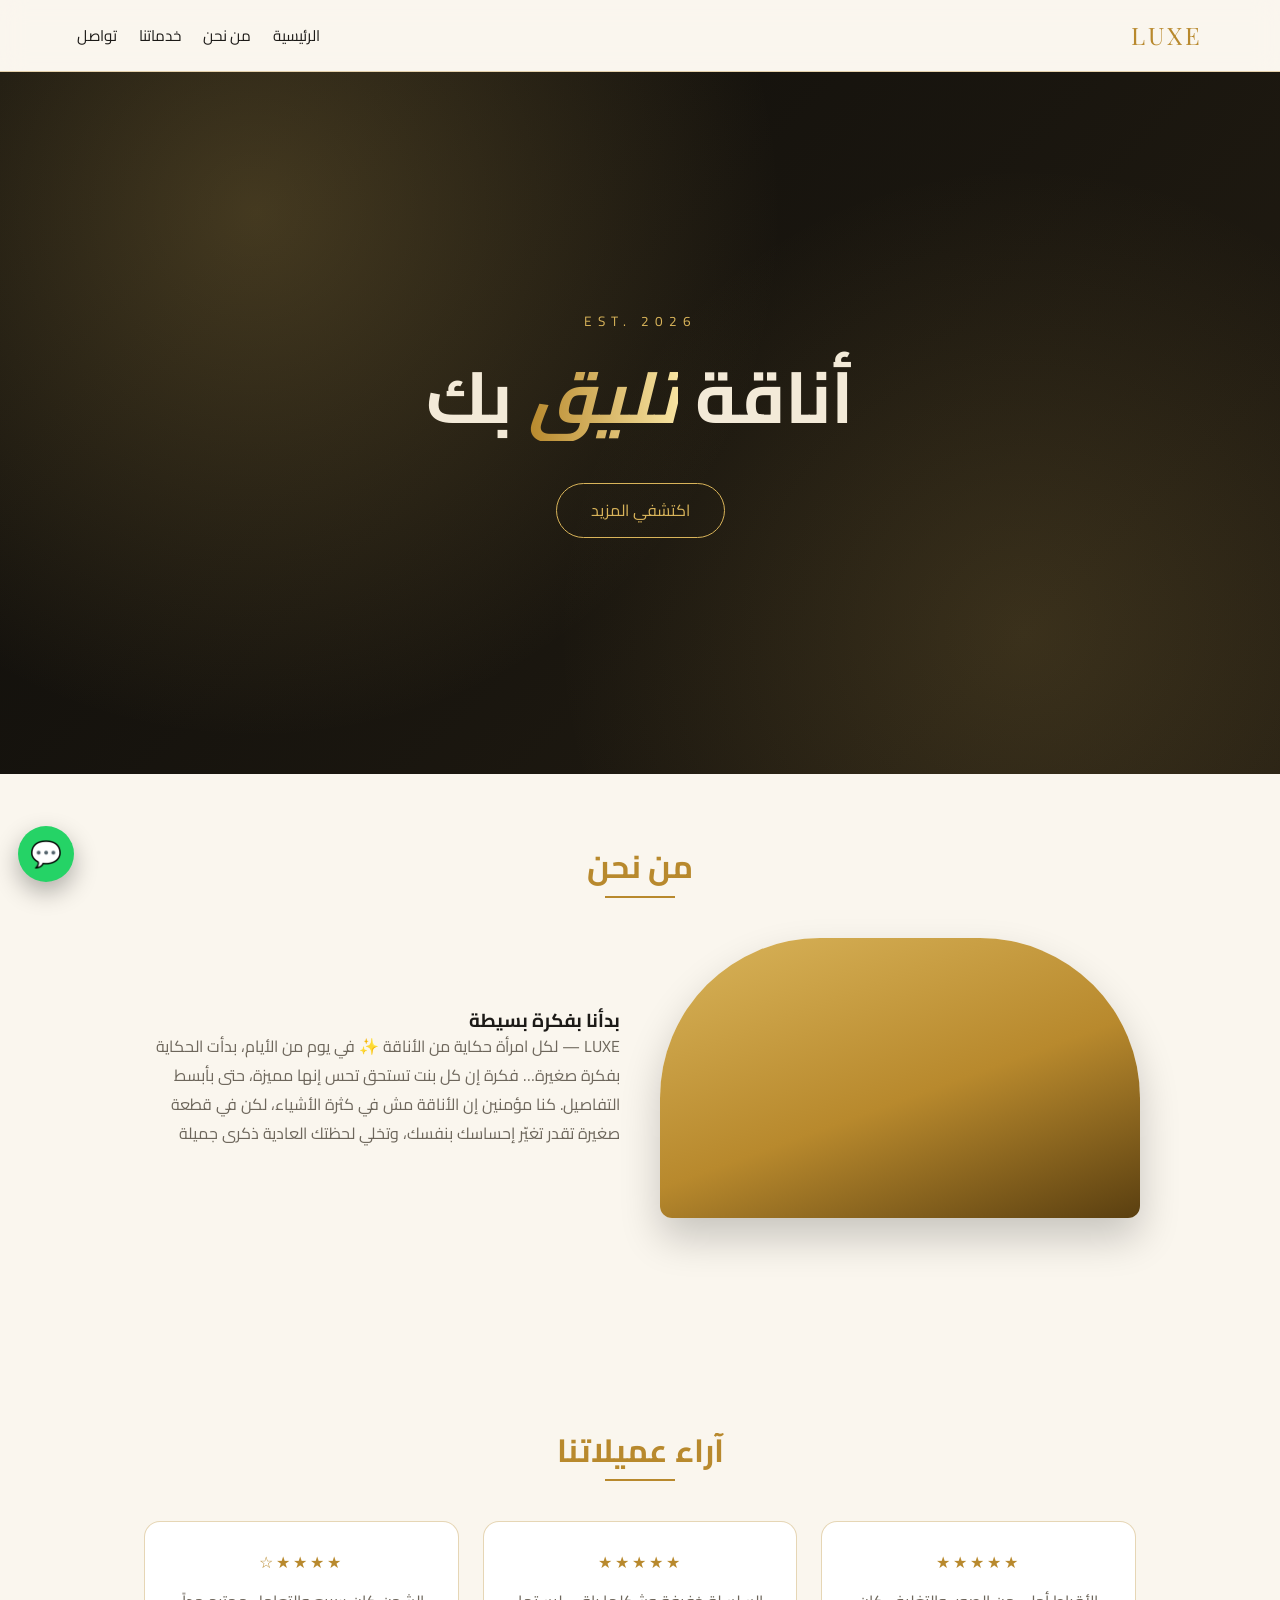
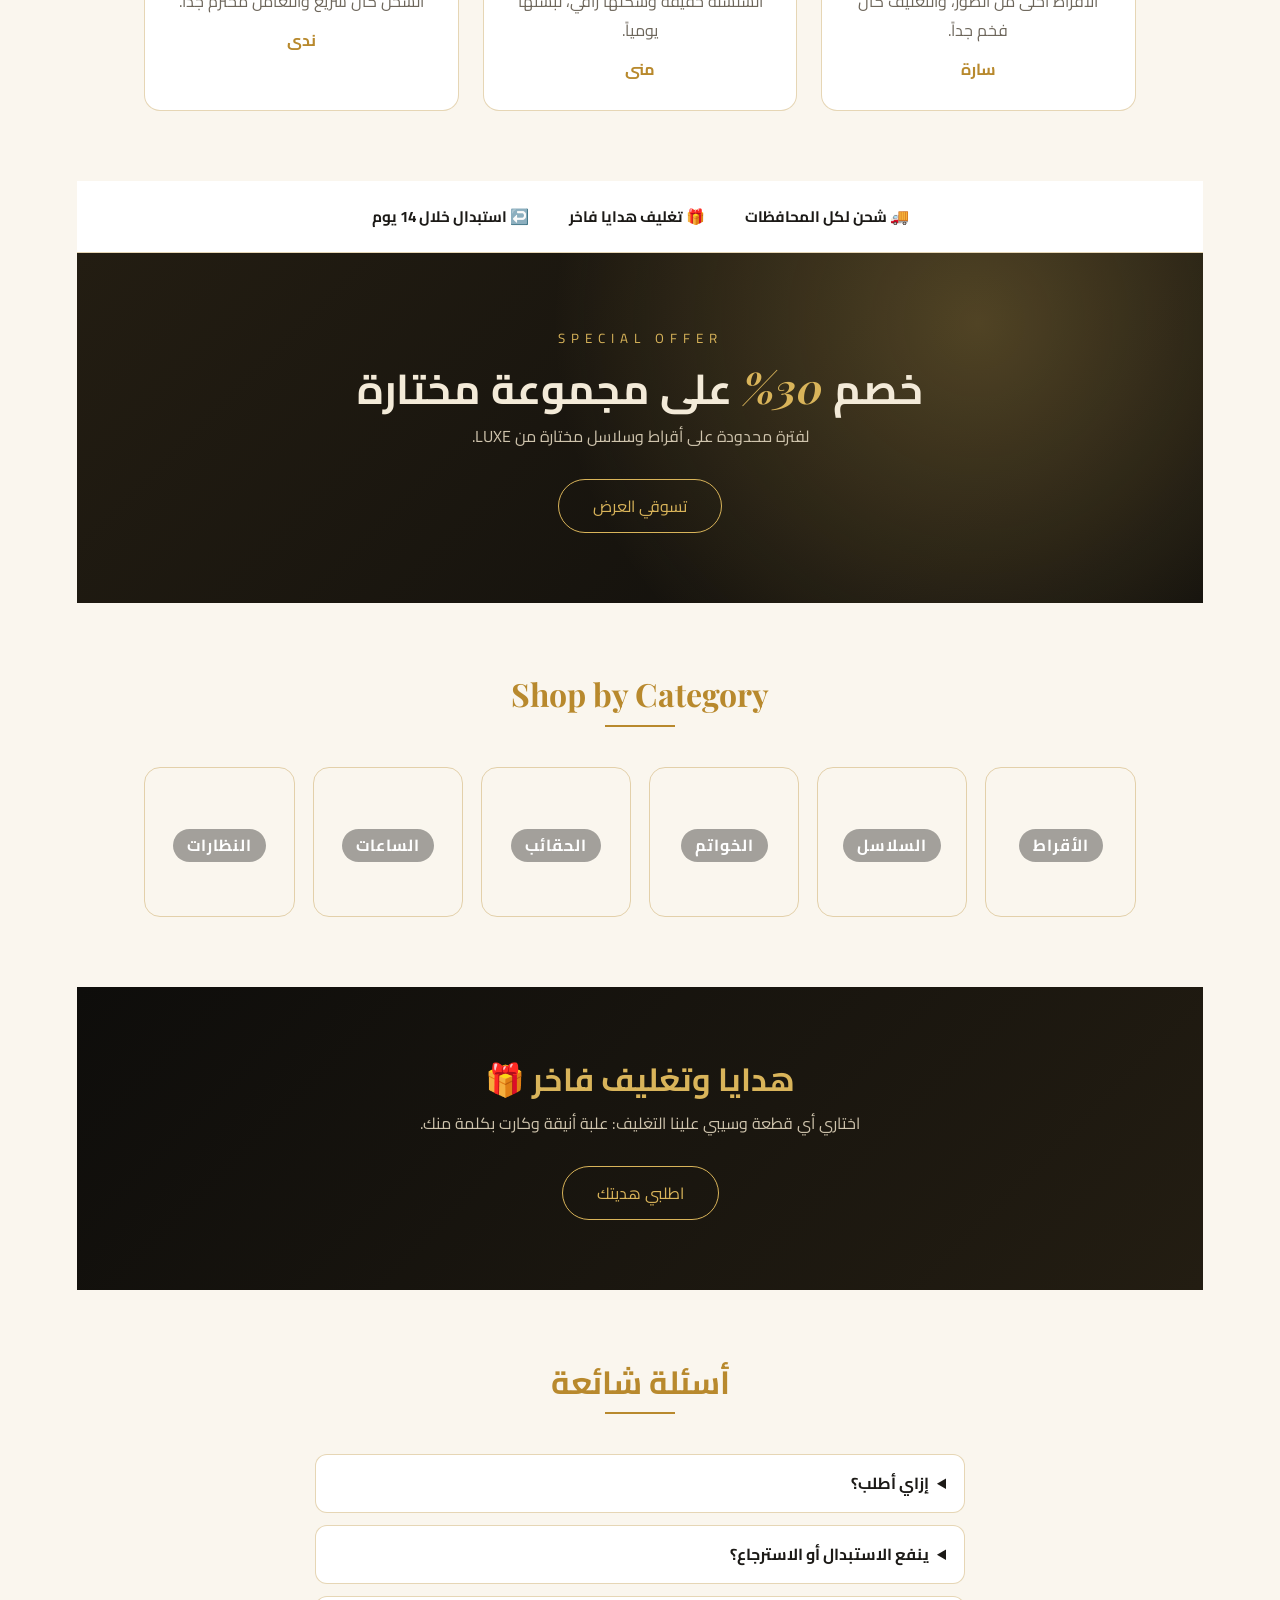
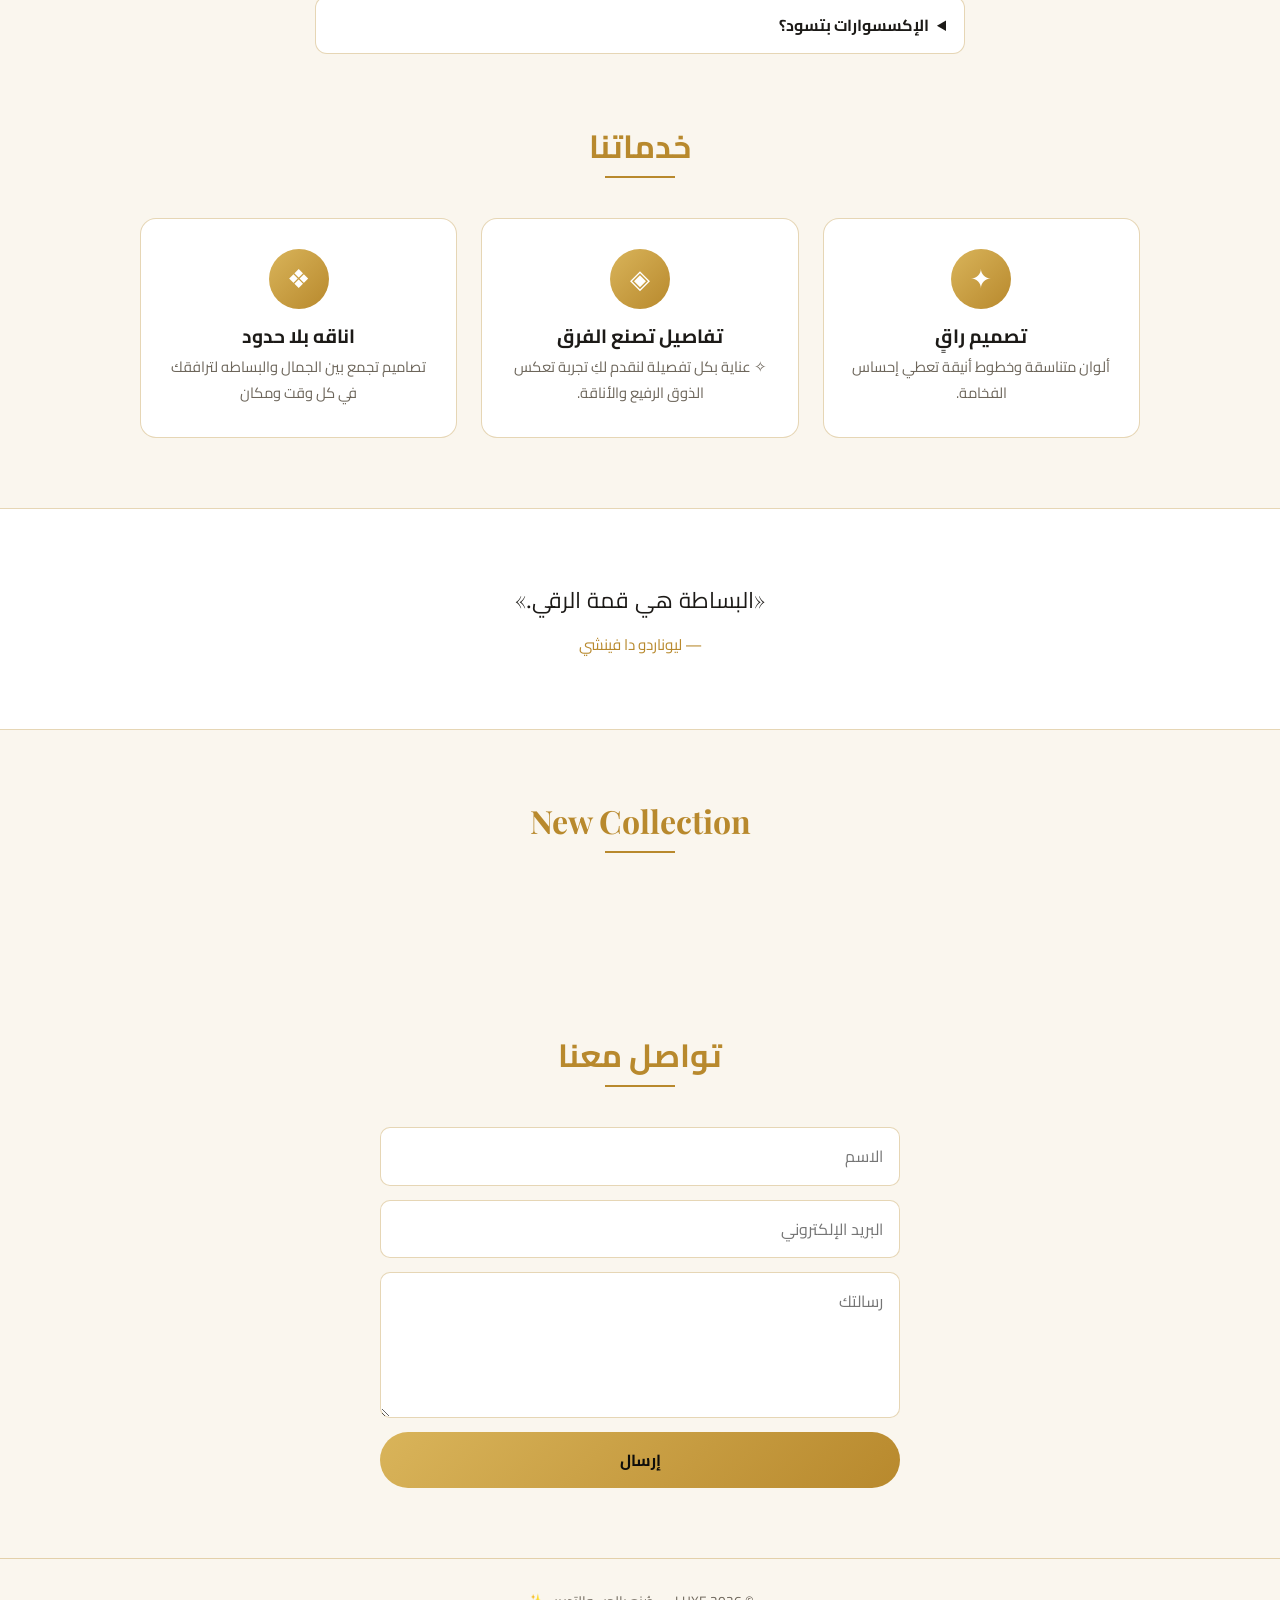
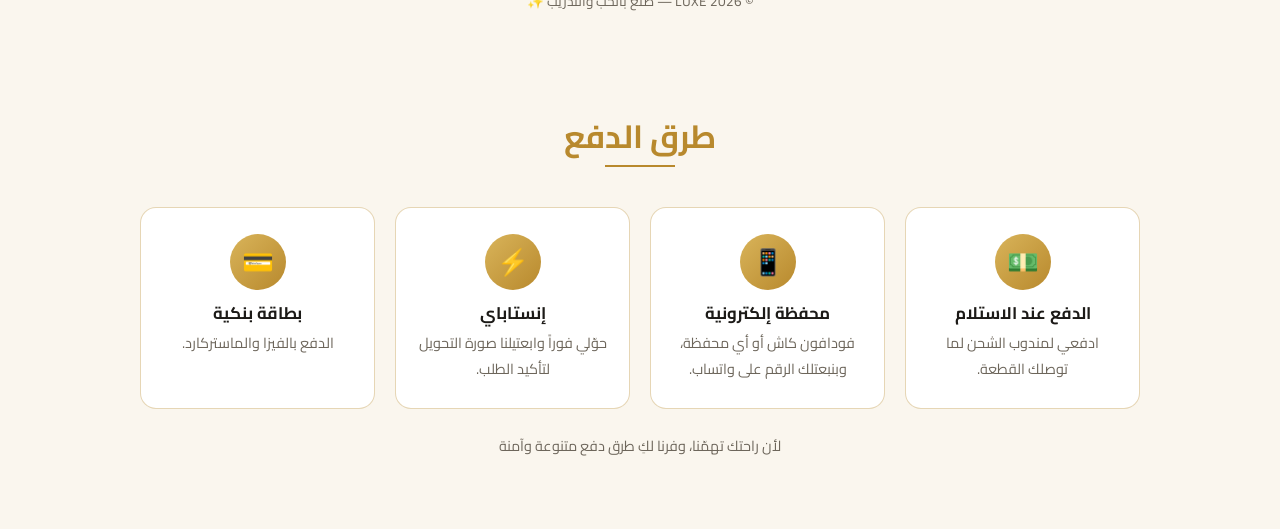
<file: index.html>
<!DOCTYPE html>
<html lang="ar" dir="rtl">
<head>
<meta charset="UTF-8">
<meta name="viewport" content="width=device-width, initial-scale=1, viewport-fit=cover">
<title>Remasf Store</title>

<link rel="preconnect" href="https://fonts.googleapis.com">
<link href="https://fonts.googleapis.com/css2?family=Cairo:wght@300;400;700&family=Playfair+Display:wght@500;700&display=swap" rel="stylesheet">
    <link rel="stylesheet" href="style.css">
    <link rel="stylesheet" href="test.js">
</head>

<body>

<header>
  <div class="logo">LUXE</div>
  <nav>
    <a href="#home">الرئيسية</a>
    <a href="#about">من نحن</a>
    <a href="#services">خدماتنا</a>
    <a href="#contact">تواصل</a>
  </nav>
</header>

<main>
  <section class="hero" id="home">
    <small>EST. 2026</small>
    <h1>أناقة <span>تليق</span> بك</h1>
    <a class="btn" href="#services">اكتشفي المزيد</a>
  </section>

  <section id="about">
    <div class="title"><h2>من نحن</h2>
        <div class="line"></div></div>
    <div class="about">
      <div class="art"></div>
      <div>
        <h3>بدأنا بفكرة بسيطة</h3>
        <p>LUXE — لكل امرأة حكاية من الأناقة ✨

في يوم من الأيام، بدأت الحكاية بفكرة صغيرة…
فكرة إن كل بنت تستحق تحس إنها مميزة، حتى بأبسط التفاصيل.

كنا مؤمنين إن الأناقة مش في كثرة الأشياء، لكن في قطعة صغيرة تقدر تغيّر إحساسك بنفسك، وتخلي لحظتك العادية ذكرى جميلة</p>
      </div>
    </div>
  </section>

  <section id="services">
    <!-- ===== آراء العميلات ===== -->
  <section id="reviews">
    <div class="title"><h2>آراء عميلاتنا</h2><div class="line"></div></div>
    <div class="reviews">
      <blockquote class="review">
        <div class="stars">★★★★★</div>
        <p>الأقراط أحلى من الصور، والتغليف كان فخم جداً.</p>
        <cite>سارة</cite>
      </blockquote>
      <blockquote class="review">
        <div class="stars">★★★★★</div>
        <p>السلسلة خفيفة وشكلها راقي، لبستها يومياً.</p>
        <cite>منى</cite>
      </blockquote>
      <blockquote class="review">
        <div class="stars">★★★★☆</div>
        <p>الشحن كان سريع والتعامل محترم جداً.</p>
        <cite>ندى</cite>
      </blockquote>
    </div>
  </section>
<!-- ===== شريط المميزات ===== -->
  <section class="perks">
    <div class="perk">🚚 <span>شحن لكل المحافظات</span></div>
    <div class="perk">🎁 <span>تغليف هدايا فاخر</span></div>
    <div class="perk">↩️ <span>استبدال خلال 14 يوم</span></div>
  </section>
<!-- ===== Special Offers ===== -->
  <section class="offer" id="offers">
    <small>SPECIAL OFFER</small>
    <h2>خصم <span>30%</span> على مجموعة مختارة</h2>
    <p>لفترة محدودة على أقراط وسلاسل مختارة من LUXE.</p>
    <a class="btn" href="#best">تسوقي العرض</a>
  </section>
  <!-- ===== Shop by Category ===== -->
  <section id="categories">
    <div class="title"><h2>Shop by Category</h2><div class="line"></div></div>
    <div class="cats">
      <a class="cat img-1" href="#new"><span class="cat-icon"></span><span class="cat-name">الأقراط</span></a>
      <a class="cat img-2" href="#new"><span class="cat-icon"></span><span class="cat-name">السلاسل</span></a>
      <a class="cat img-3" href="#new"><span class="cat-icon"></span><span class="cat-name">الخواتم</span></a>
      <a class="cat img-4" href="#new"><span class="cat-icon"></span><span class="cat-name">الحقائب</span></a>
      <a class="cat img-1" href="#best"><span class="cat-icon"></span><span class="cat-name">الساعات</span></a>
      <a class="cat img-2" href="#best"><span class="cat-icon"></span><span class="cat-name">النظارات</span></a>
    </div>
  </section>
  <!-- ===== هدايا وتغليف ===== -->
  <section class="gift" id="gifts">
    <h2>هدايا وتغليف فاخر 🎁</h2>
    <p>اختاري أي قطعة وسيبي علينا التغليف: علبة أنيقة وكارت بكلمة منك.</p>
    <a class="btn" href="#contact">اطلبي هديتك</a>
  </section>

  <!-- ===== أسئلة شائعة ===== -->
  <section id="faq">
    <div class="title"><h2>أسئلة شائعة</h2><div class="line"></div></div>
    <div class="faq">
      <details>
        <summary>إزاي أطلب؟</summary>
        <p>تواصلي معانا على واتساب وابعتيلنا اسم القطعة، وإحنا نكمل معاكي.</p>
      </details>
      <details>
        <summary>ينفع الاستبدال أو الاسترجاع؟</summary>
        <p>أيوه، خلال 14 يوم بشرط القطعة تكون بحالتها وفي علبتها.</p>
      </details>
      <details>
        <summary>الإكسسوارات بتسود؟</summary>
        <p>بنختار خامات بتتحمل الاستعمال اليومي، ونوصيكي تبعديها عن العطور والمياه.</p>
      </details>
    </div>
  </section>
    <div class="title"><h2>خدماتنا</h2><div class="line"></div></div>
    <div class="cards">
      <article class="card"><div class="icon">✦</div>
        <h3>تصميم راقٍ</h3><p>ألوان متناسقة وخطوط أنيقة تعطي إحساس الفخامة.</p></article>
      <article class="card"><div class="icon">◈</div>
        <h3>تفاصيل تصنع الفرق</h3><p>✧ 
عناية بكل تفصيلة لنقدم لكِ تجربة تعكس الذوق الرفيع والأناقة.</p></article>
      <article class="card"><div class="icon">❖</div>
        <h3>اناقه بلا حدود</h3><p>تصاميم تجمع بين الجمال والبساطه لترافقك في كل وقت ومكان</p></article>
    </div>
  </section>

  <section class="quote">
    <blockquote>«البساطة هي قمة الرقي.»</blockquote>
    <cite>— ليوناردو دا فينشي</cite>
  </section>
<!-- ===== New Collection ===== -->
  <section id="new">
    <div class="title"><h2>New Collection</h2><div class="line"></div></div>
    <div class="products">

    </div>
  </section>

  </section>
  <section id="contact">
    <div class="title"><h2>تواصل معنا</h2><div class="line"></div></div>
    <form class="contact">
      <input type="text" placeholder="الاسم">
      <input type="email" placeholder="البريد الإلكتروني">
      <textarea rows="4" placeholder="رسالتك"></textarea>
      <button type="button">إرسال</button>
    </form>
  </section>
</main>

<footer>© 2026 LUXE — صُنع بالحب والتدريب ✨</footer>
<a class="whatsapp" href="https://wa.me/+96666962985" aria-label="تواصل على واتساب">💬</a>
<!-- ===== طرق الدفع ===== -->
  <section id="payment">
    <div class="title"><h2>طرق الدفع</h2><div class="line"></div></div>
    <div class="pay-grid">

      <div class="pay">
        <div class="pay-icon">💵</div>
        <h3>الدفع عند الاستلام</h3>
        <p>ادفعي لمندوب الشحن لما توصلك القطعة.</p>
      </div>

      <div class="pay">
        <div class="pay-icon">📱</div>
        <h3>محفظة إلكترونية</h3>
        <p>فودافون كاش أو أي محفظة، وبنبعتلك الرقم على واتساب.</p>
      </div>

      <div class="pay">
        <div class="pay-icon">⚡</div>
        <h3>إنستاباي</h3>
        <p>حوّلي فوراً وابعتيلنا صورة التحويل لتأكيد الطلب.</p>
      </div>

      <div class="pay">
        <div class="pay-icon">💳</div>
        <h3>بطاقة بنكية</h3>
        <p> الدفع بالفيزا والماستركارد.</p>
      </div>

    </div>
    <p class="pay-note">لأن راحتك تهمّنا، وفرنا لكِ طرق دفع متنوعة وآمنة</p>
  </section>
</body>
</html>
</file>
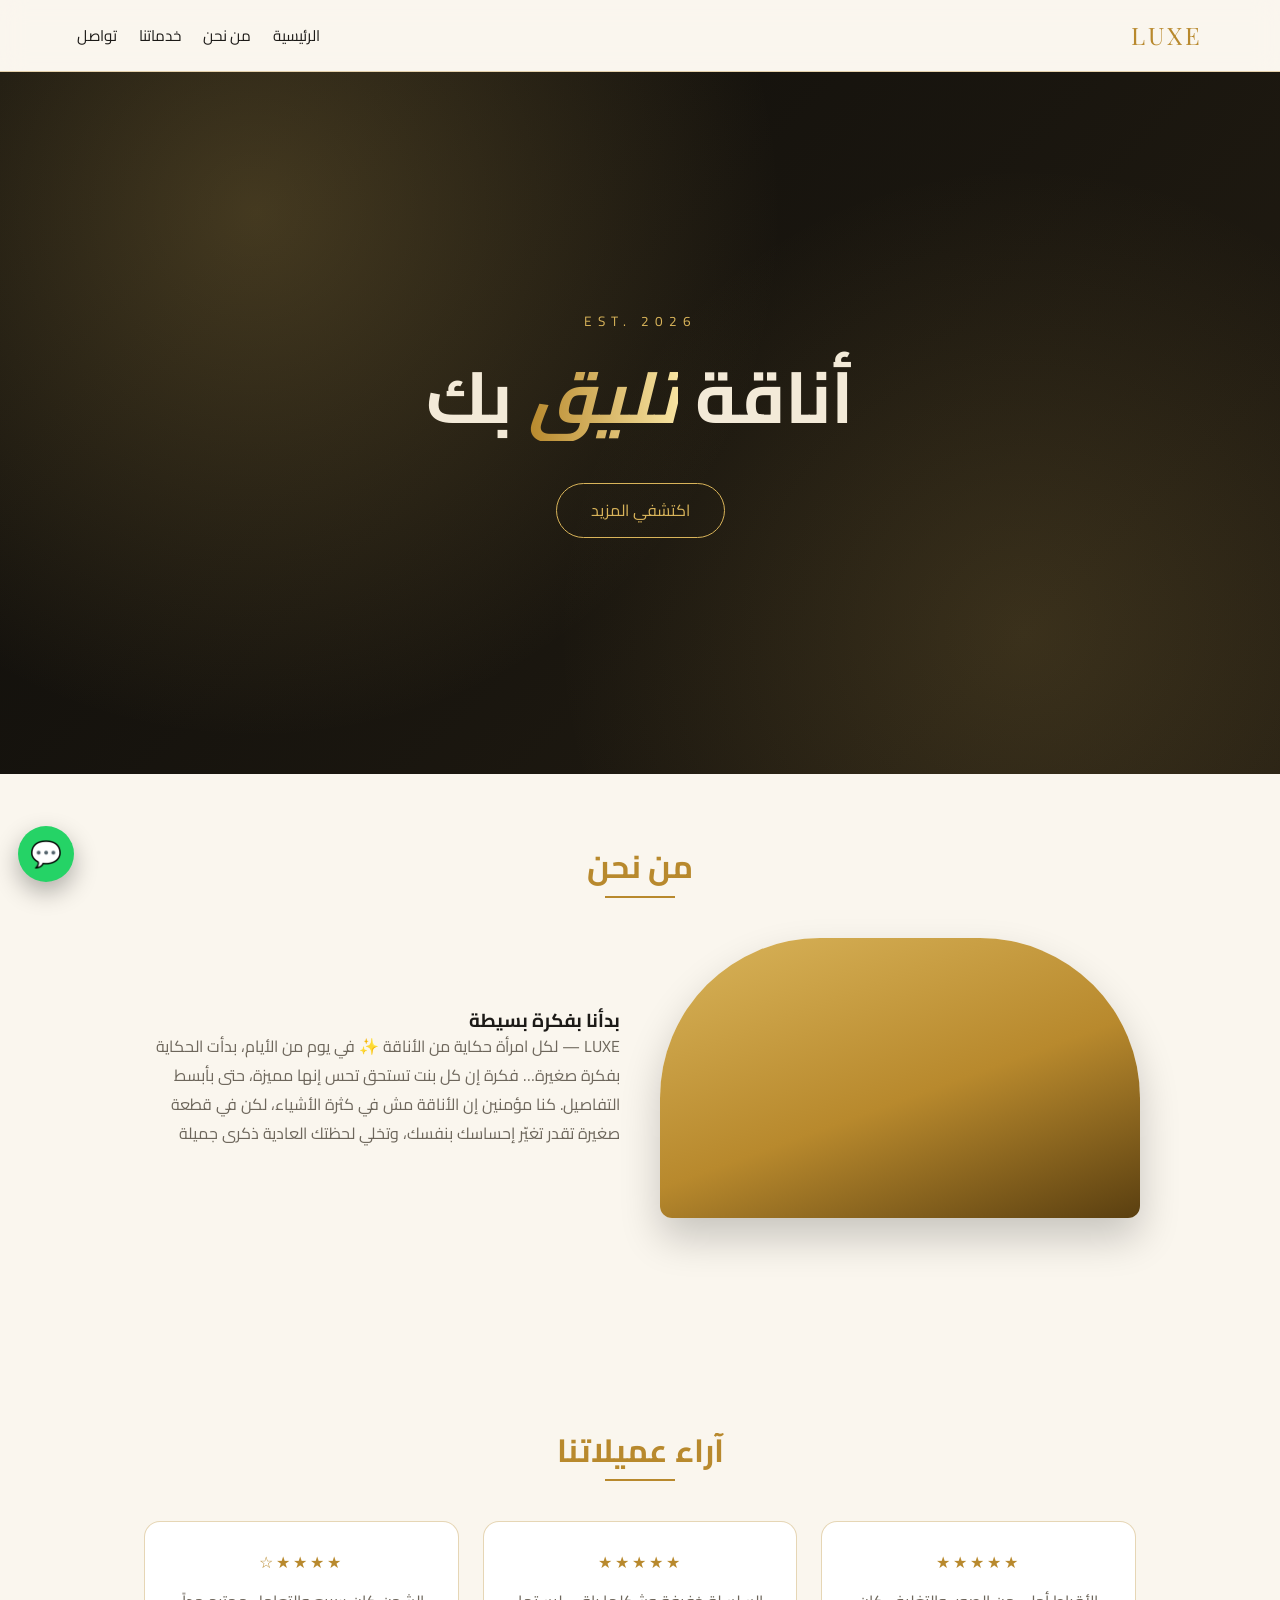
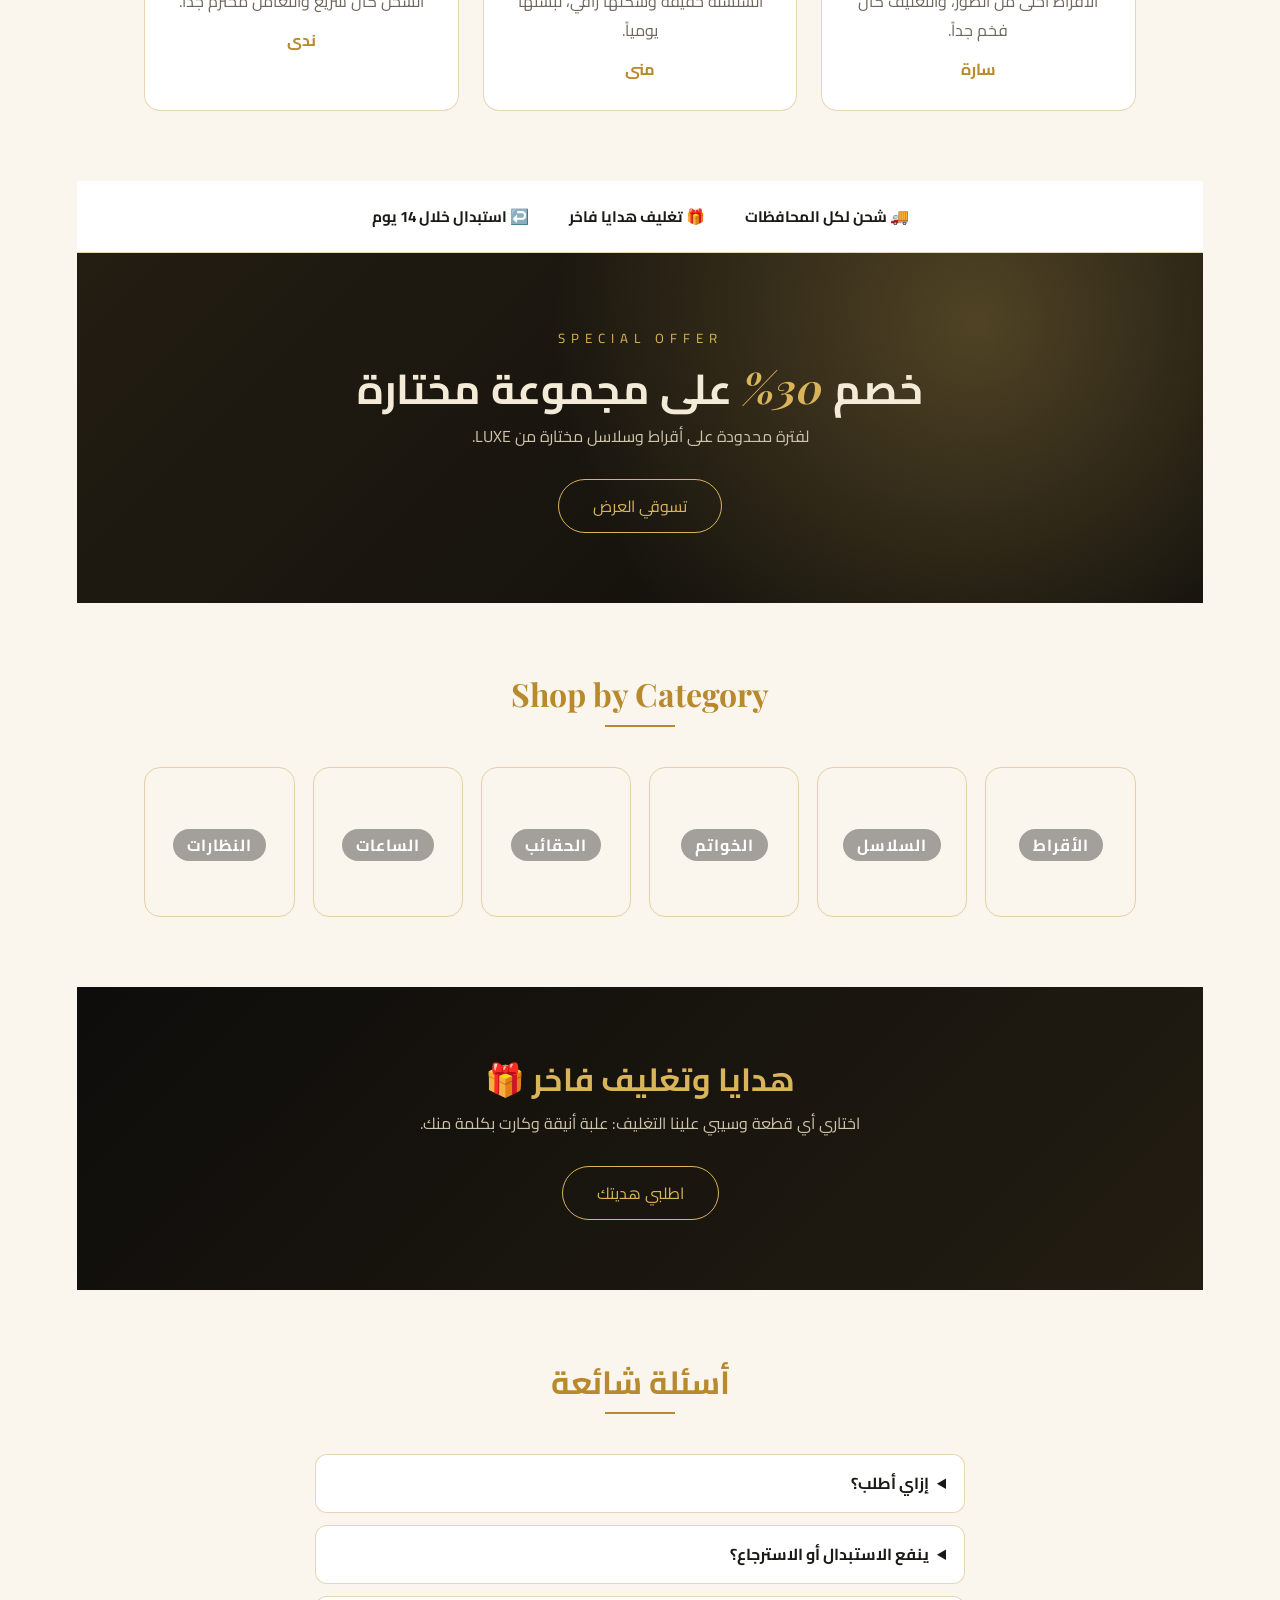
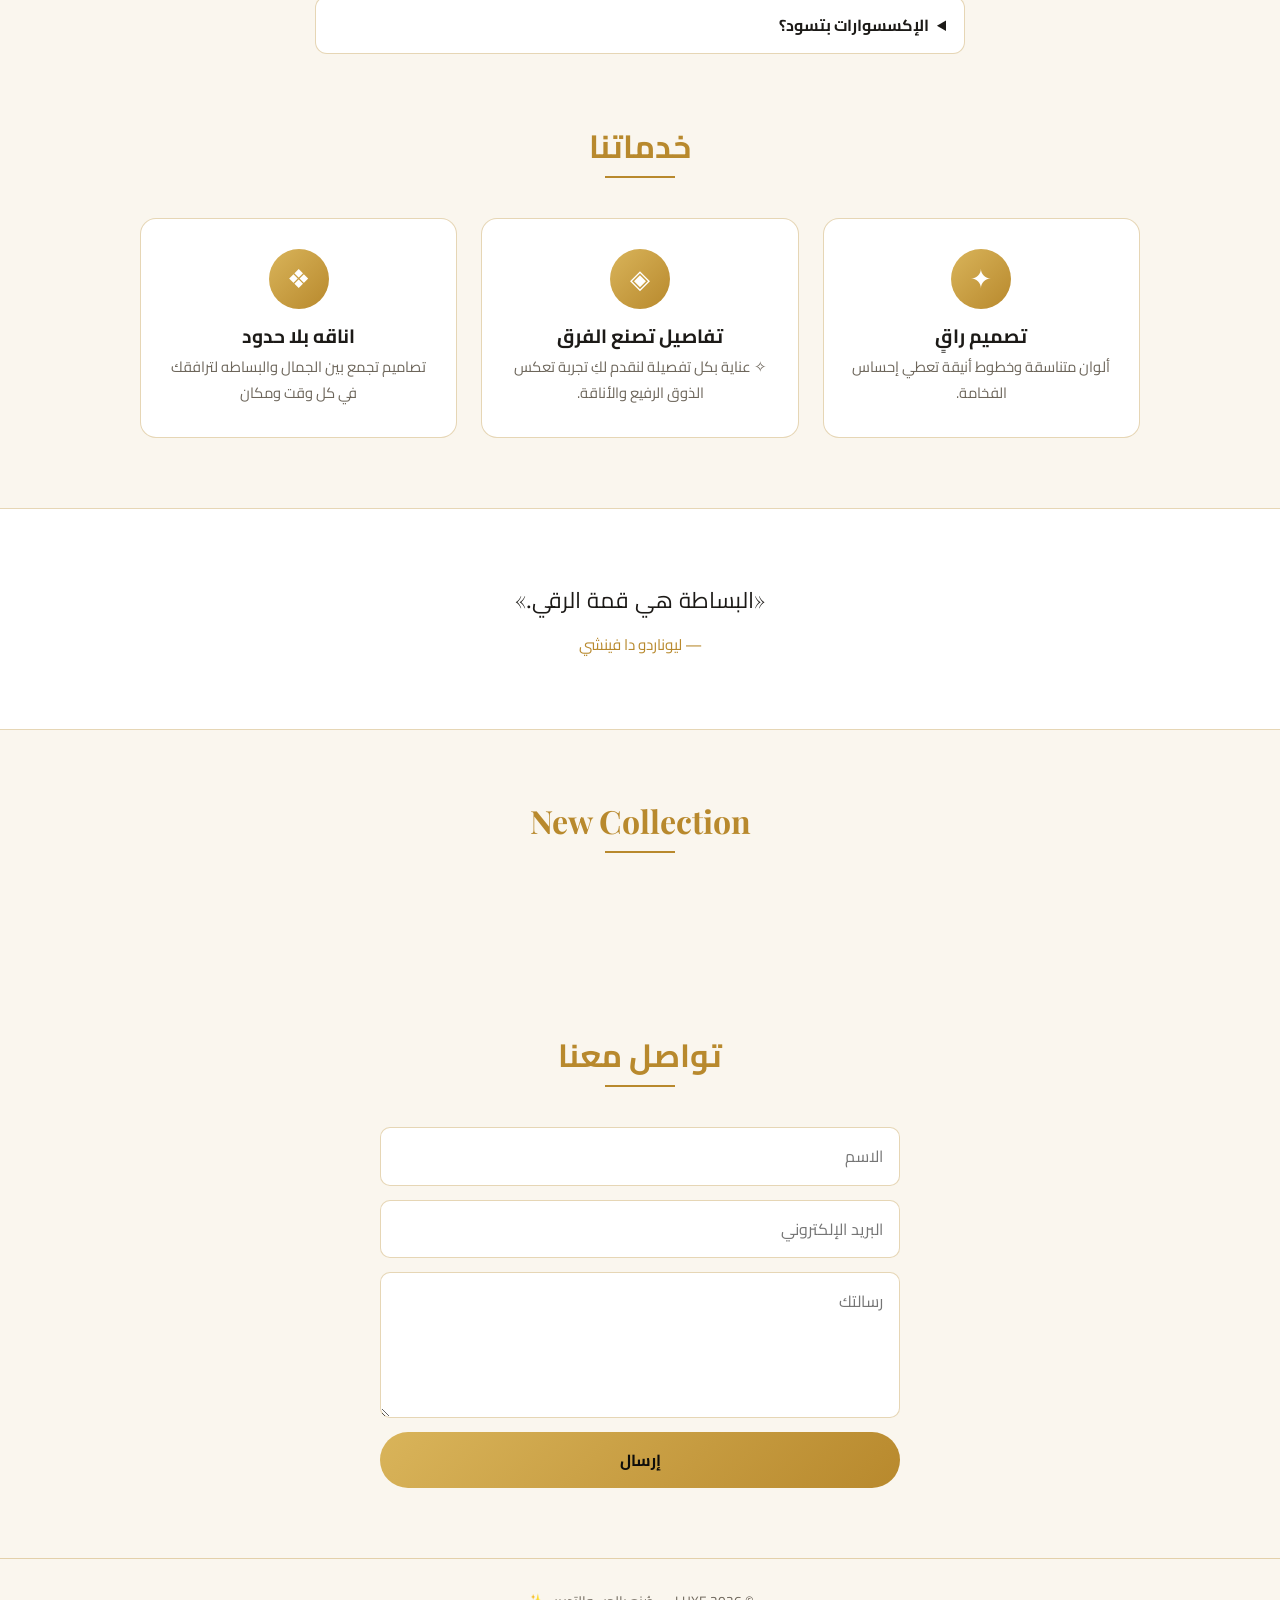
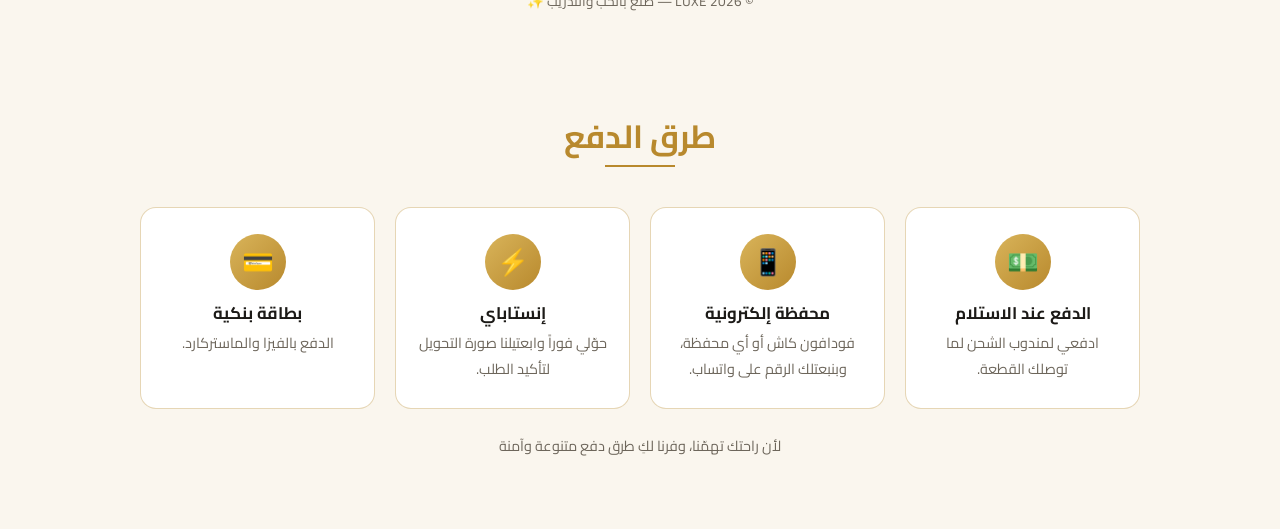
<file: test.html>
<!DOCTYPE html>
<html lang="ar" dir="rtl">
<head>
<meta charset="UTF-8">
<meta name="viewport" content="width=device-width, initial-scale=1, viewport-fit=cover">
<title>Remasf Store</title>

<link rel="preconnect" href="https://fonts.googleapis.com">
<link href="https://fonts.googleapis.com/css2?family=Cairo:wght@300;400;700&family=Playfair+Display:wght@500;700&display=swap" rel="stylesheet">
    <link rel="stylesheet" href="test.css">
    <link rel="stylesheet" href="test.js">
</head>

<body>

<header>
  <div class="logo">LUXE</div>
  <nav>
    <a href="#home">الرئيسية</a>
    <a href="#about">من نحن</a>
    <a href="#services">خدماتنا</a>
    <a href="#contact">تواصل</a>
  </nav>
</header>

<main>
  <section class="hero" id="home">
    <small>EST. 2026</small>
    <h1>أناقة <span>تليق</span> بك</h1>
    <a class="btn" href="#services">اكتشفي المزيد</a>
  </section>

  <section id="about">
    <div class="title"><h2>من نحن</h2>
        <div class="line"></div></div>
    <div class="about">
      <div class="art"></div>
      <div>
        <h3>بدأنا بفكرة بسيطة</h3>
        <p>LUXE — لكل امرأة حكاية من الأناقة ✨

في يوم من الأيام، بدأت الحكاية بفكرة صغيرة…
فكرة إن كل بنت تستحق تحس إنها مميزة، حتى بأبسط التفاصيل.

كنا مؤمنين إن الأناقة مش في كثرة الأشياء، لكن في قطعة صغيرة تقدر تغيّر إحساسك بنفسك، وتخلي لحظتك العادية ذكرى جميلة</p>
      </div>
    </div>
  </section>

  <section id="services">
    <!-- ===== آراء العميلات ===== -->
  <section id="reviews">
    <div class="title"><h2>آراء عميلاتنا</h2><div class="line"></div></div>
    <div class="reviews">
      <blockquote class="review">
        <div class="stars">★★★★★</div>
        <p>الأقراط أحلى من الصور، والتغليف كان فخم جداً.</p>
        <cite>سارة</cite>
      </blockquote>
      <blockquote class="review">
        <div class="stars">★★★★★</div>
        <p>السلسلة خفيفة وشكلها راقي، لبستها يومياً.</p>
        <cite>منى</cite>
      </blockquote>
      <blockquote class="review">
        <div class="stars">★★★★☆</div>
        <p>الشحن كان سريع والتعامل محترم جداً.</p>
        <cite>ندى</cite>
      </blockquote>
    </div>
  </section>
<!-- ===== شريط المميزات ===== -->
  <section class="perks">
    <div class="perk">🚚 <span>شحن لكل المحافظات</span></div>
    <div class="perk">🎁 <span>تغليف هدايا فاخر</span></div>
    <div class="perk">↩️ <span>استبدال خلال 14 يوم</span></div>
  </section>
<!-- ===== Special Offers ===== -->
  <section class="offer" id="offers">
    <small>SPECIAL OFFER</small>
    <h2>خصم <span>30%</span> على مجموعة مختارة</h2>
    <p>لفترة محدودة على أقراط وسلاسل مختارة من LUXE.</p>
    <a class="btn" href="#best">تسوقي العرض</a>
  </section>
  <!-- ===== Shop by Category ===== -->
  <section id="categories">
    <div class="title"><h2>Shop by Category</h2><div class="line"></div></div>
    <div class="cats">
      <a class="cat img-1" href="#new"><span class="cat-icon"></span><span class="cat-name">الأقراط</span></a>
      <a class="cat img-2" href="#new"><span class="cat-icon"></span><span class="cat-name">السلاسل</span></a>
      <a class="cat img-3" href="#new"><span class="cat-icon"></span><span class="cat-name">الخواتم</span></a>
      <a class="cat img-4" href="#new"><span class="cat-icon"></span><span class="cat-name">الحقائب</span></a>
      <a class="cat img-1" href="#best"><span class="cat-icon"></span><span class="cat-name">الساعات</span></a>
      <a class="cat img-2" href="#best"><span class="cat-icon"></span><span class="cat-name">النظارات</span></a>
    </div>
  </section>
  <!-- ===== هدايا وتغليف ===== -->
  <section class="gift" id="gifts">
    <h2>هدايا وتغليف فاخر 🎁</h2>
    <p>اختاري أي قطعة وسيبي علينا التغليف: علبة أنيقة وكارت بكلمة منك.</p>
    <a class="btn" href="#contact">اطلبي هديتك</a>
  </section>

  <!-- ===== أسئلة شائعة ===== -->
  <section id="faq">
    <div class="title"><h2>أسئلة شائعة</h2><div class="line"></div></div>
    <div class="faq">
      <details>
        <summary>إزاي أطلب؟</summary>
        <p>تواصلي معانا على واتساب وابعتيلنا اسم القطعة، وإحنا نكمل معاكي.</p>
      </details>
      <details>
        <summary>ينفع الاستبدال أو الاسترجاع؟</summary>
        <p>أيوه، خلال 14 يوم بشرط القطعة تكون بحالتها وفي علبتها.</p>
      </details>
      <details>
        <summary>الإكسسوارات بتسود؟</summary>
        <p>بنختار خامات بتتحمل الاستعمال اليومي، ونوصيكي تبعديها عن العطور والمياه.</p>
      </details>
    </div>
  </section>
    <div class="title"><h2>خدماتنا</h2><div class="line"></div></div>
    <div class="cards">
      <article class="card"><div class="icon">✦</div>
        <h3>تصميم راقٍ</h3><p>ألوان متناسقة وخطوط أنيقة تعطي إحساس الفخامة.</p></article>
      <article class="card"><div class="icon">◈</div>
        <h3>تفاصيل تصنع الفرق</h3><p>✧ 
عناية بكل تفصيلة لنقدم لكِ تجربة تعكس الذوق الرفيع والأناقة.</p></article>
      <article class="card"><div class="icon">❖</div>
        <h3>اناقه بلا حدود</h3><p>تصاميم تجمع بين الجمال والبساطه لترافقك في كل وقت ومكان</p></article>
    </div>
  </section>

  <section class="quote">
    <blockquote>«البساطة هي قمة الرقي.»</blockquote>
    <cite>— ليوناردو دا فينشي</cite>
  </section>
<!-- ===== New Collection ===== -->
  <section id="new">
    <div class="title"><h2>New Collection</h2><div class="line"></div></div>
    <div class="products">

    </div>
  </section>

  </section>
  <section id="contact">
    <div class="title"><h2>تواصل معنا</h2><div class="line"></div></div>
    <form class="contact">
      <input type="text" placeholder="الاسم">
      <input type="email" placeholder="البريد الإلكتروني">
      <textarea rows="4" placeholder="رسالتك"></textarea>
      <button type="button">إرسال</button>
    </form>
  </section>
</main>

<footer>© 2026 LUXE — صُنع بالحب والتدريب ✨</footer>
<a class="whatsapp" href="https://wa.me/+96666962985" aria-label="تواصل على واتساب">💬</a>
<!-- ===== طرق الدفع ===== -->
  <section id="payment">
    <div class="title"><h2>طرق الدفع</h2><div class="line"></div></div>
    <div class="pay-grid">

      <div class="pay">
        <div class="pay-icon">💵</div>
        <h3>الدفع عند الاستلام</h3>
        <p>ادفعي لمندوب الشحن لما توصلك القطعة.</p>
      </div>

      <div class="pay">
        <div class="pay-icon">📱</div>
        <h3>محفظة إلكترونية</h3>
        <p>فودافون كاش أو أي محفظة، وبنبعتلك الرقم على واتساب.</p>
      </div>

      <div class="pay">
        <div class="pay-icon">⚡</div>
        <h3>إنستاباي</h3>
        <p>حوّلي فوراً وابعتيلنا صورة التحويل لتأكيد الطلب.</p>
      </div>

      <div class="pay">
        <div class="pay-icon">💳</div>
        <h3>بطاقة بنكية</h3>
        <p> الدفع بالفيزا والماستركارد.</p>
      </div>

    </div>
    <p class="pay-note">لأن راحتك تهمّنا، وفرنا لكِ طرق دفع متنوعة وآمنة</p>
  </section>
</body>
</html>
</file>
<file: style.css>
/* ========== 1) المتغيرات (CSS Variables) ========== */
:root {
  --bg: #faf6ee;
  --surface: #ffffff;
  --text: #1c1a17;
  --muted: #6d665b;
  --gold: #b8892d;
  --gold-soft: #d9b45a;
  --line: rgba(184,137,45,.35);
}
@media (prefers-color-scheme: dark) {
  :root {
    --bg: #0e0d0b; --surface: #181613; --text: #f3ead8; --muted: #a79e8c;
    --gold: #d9b45a; --gold-soft: #f0d68a; --line: rgba(217,180,90,.3);
  }
}

/* ========== 2) إعادة الضبط (Reset) ========== */
*, *::before, *::after { box-sizing: border-box; margin: 0; padding: 0; }
html { scroll-behavior: smooth; scroll-padding-top: 70px; }
body {
  background: var(--bg);
  color: var(--text);
  font-family: "Cairo", sans-serif;
  line-height: 1.8;
}
a { color: inherit; text-decoration: none; }
h1, h2, h3 { font-family: "Playfair Display", "Cairo", serif; line-height: 1.3; }

/* ========== 3) الهيدر (Flexbox + Sticky) ========== */
header {
  position: sticky; top: 0; z-index: 10;
  display: flex; justify-content: space-between; align-items: center;
  padding: 14px 6%;
  background: var(--bg);
  border-bottom: 1px solid var(--line);
}
.logo { font-family: "Playfair Display", serif; font-size: 1.5rem; color: var(--gold); letter-spacing: 3px; }
nav { display: flex; gap: 22px; }
nav a { font-size: .95rem; position: relative; }
nav a::after {
  content: ""; position: absolute; bottom: -4px; right: 0;
  width: 0; height: 2px; background: var(--gold); transition: width .3s;
}
nav a:hover::after { width: 100%; }

/* ========== 4) قسم البداية (Hero) ========== */
.hero {
  min-height: 78vh;
  display: flex; flex-direction: column; justify-content: center; align-items: center;
  text-align: center; padding: 60px 6%;
  color: #f3ead8;
  background:
    radial-gradient(circle at 20% 20%, rgba(217,180,90,.25), transparent 45%),
    radial-gradient(circle at 80% 80%, rgba(217,180,90,.15), transparent 40%),
    linear-gradient(135deg, #0e0d0b, #231d12);
}
.hero small { color: #d9b45a; letter-spacing: 6px; font-size: .85rem; animation: fadeUp 1s both; }
.hero h1 { font-size: clamp(2.2rem, 8vw, 4.5rem); margin: 14px 0; animation: fadeUp 1s .2s both; }
.hero h1 span { color: #d9b45a; font-style: italic; }
.hero p { max-width: 520px; color: #cfc4ad; animation: fadeUp 1s .4s both; }
.btn {
  display: inline-block; margin-top: 28px; padding: 12px 34px;
  border: 1px solid #d9b45a; color: #d9b45a; border-radius: 50px;
  transition: .3s; animation: fadeUp 1s .6s both;
}
.btn:hover { background: #d9b45a; color: #0e0d0b; transform: translateY(-3px); box-shadow: 0 10px 25px rgba(217,180,90,.35); }

@keyframes fadeUp {
  from { opacity: 0; transform: translateY(24px); }
  to   { opacity: 1; transform: translateY(0); }
}

/* ========== 5) الأقسام العامة ========== */
section { padding: 70px 6%; }
.title { text-align: center; margin-bottom: 40px; }
.title h2 { font-size: 2rem; color: var(--gold); }
.title .line { width: 70px; height: 2px; background: var(--gold); margin: 10px auto 0; }

/* ========== 6) من نحن (Grid) ========== */
.about { display: grid; grid-template-columns: 1fr 1fr; gap: 40px; align-items: center; max-width: 1000px; margin: auto; }
.about .art {
  height: 280px; border-radius: 160px 160px 12px 12px;
  background: linear-gradient(160deg, var(--gold-soft), var(--gold) 55%, #5a3f10);
  box-shadow: 0 20px 40px rgba(0,0,0,.2);
}
.about p { color: var(--muted); }

/* ========== 7) الخدمات (Grid + كروت) ========== */
.cards { display: grid; grid-template-columns: repeat(auto-fit, minmax(230px, 1fr)); gap: 24px; max-width: 1000px; margin: auto; }
.card {
  background: var(--surface); border: 1px solid var(--line); border-radius: 16px;
  padding: 30px 24px; text-align: center; transition: .35s;
}
.card:hover { transform: translateY(-8px); box-shadow: 0 18px 35px rgba(0,0,0,.15); border-color: var(--gold); }
.card .icon {
  width: 60px; height: 60px; margin: 0 auto 14px; border-radius: 50%;
  display: grid; place-items: center; font-size: 1.6rem;
  background: linear-gradient(135deg, var(--gold-soft), var(--gold)); color: #fff;
}
.card h3 { font-size: 1.2rem; margin-bottom: 6px; }
.card p { color: var(--muted); font-size: .92rem; }

/* ========== 8) الاقتباس ========== */
.quote { text-align: center; background: var(--surface); border-block: 1px solid var(--line); }
.quote blockquote { max-width: 650px; margin: auto; font-size: 1.4rem; font-family: "Playfair Display", "Cairo", serif; }
.quote cite { display: block; margin-top: 12px; color: var(--gold); font-size: .95rem; font-style: normal; }

/* ========== 9) التواصل (Form) ========== */
.contact { max-width: 520px; margin: auto; display: flex; flex-direction: column; gap: 14px; }
.contact input, .contact textarea {
  width: 100%; padding: 14px 16px; font: inherit; color: var(--text);
  background: var(--surface); border: 1px solid var(--line); border-radius: 10px; outline: none; transition: .3s;
}
.contact input:focus, .contact textarea:focus { border-color: var(--gold); box-shadow: 0 0 0 3px var(--line); }
.contact button {
  padding: 14px; font: inherit; font-weight: 700; cursor: pointer; border: 0; border-radius: 50px;
  color: #0e0d0b; background: linear-gradient(135deg, var(--gold-soft), var(--gold)); transition: .3s;
}
.contact button:hover { transform: translateY(-3px); box-shadow: 0 10px 25px rgba(184,137,45,.4); }

/* ========== 10) الفوتر ========== */
footer { text-align: center; padding: 30px 6%; color: var(--muted); font-size: .85rem; border-top: 1px solid var(--line); }

/* ========== 11) موبايل (Media Query) ========== */
@media (max-width: 700px) {
  nav { gap: 12px; }
  nav a { font-size: .8rem; }
  .about { grid-template-columns: 1fr; }
  .about .art { height: 200px; }
}
/* ========== 14) لمسات حيوية واحترافية ========== */

/* لون تحديد النص */
::selection { background: var(--gold); color: #0e0d0b; }

/* سكرول بار أنيق */
html { scrollbar-color: var(--gold) var(--bg); scrollbar-width: thin; }

/* هيدر زجاجي */
header {
  background: color-mix(in srgb, var(--bg) 82%, transparent);
  backdrop-filter: blur(12px);
  -webkit-backdrop-filter: blur(12px);
}

/* كلمة "تليق" تلمع */
.hero h1 span {
  background: linear-gradient(90deg, #b8892d, #f7e3a1, #b8892d);
  background-size: 200% auto;
  -webkit-background-clip: text;
  background-clip: text;
  color: transparent;
  animation: shine 4s linear infinite;
}
@keyframes shine { to { background-position: 200% center; } }

/* أيقونات الخدمات */
.card .icon { transition: .4s; }
.card:hover .icon { transform: rotate(12deg) scale(1.12); }

/* شريط الإعلان */
.topbar {
  text-align: center;
  padding: 8px 6%;
  font-size: .85rem;
  letter-spacing: 1px;
  color: #0e0d0b;
  background: linear-gradient(90deg, #d9b45a, #f0d68a, #d9b45a);
}

/* احترام تفضيل تقليل الحركة */
@media (prefers-reduced-motion: reduce) {
  *, *::before, *::after { animation: none !important; transition: none !important; }
} /* ========== 15) آراء + هدايا + أسئلة + واتساب ========== */
.reviews { display: grid; grid-template-columns: repeat(auto-fit, minmax(230px, 1fr)); gap: 24px; max-width: 1000px; margin: auto; }
.review {
  background: var(--surface); border: 1px solid var(--line);
  border-radius: 16px; padding: 26px 22px; text-align: center;
}
.review .stars { color: var(--gold); letter-spacing: 3px; }
.review p { margin: 10px 0; color: var(--muted); }
.review cite { color: var(--gold); font-style: normal; font-weight: 700; }

.gift {
  text-align: center; color: #f3ead8;
  background: linear-gradient(135deg, #0e0d0b, #231d12);
}
.gift h2 { color: #d9b45a; font-size: 2rem; }
.gift p { max-width: 480px; margin: 10px auto 0; color: #cfc4ad; }

.faq { max-width: 650px; margin: auto; display: flex; flex-direction: column; gap: 12px; }
.faq details {
  background: var(--surface); border: 1px solid var(--line);
  border-radius: 12px; padding: 14px 18px; transition: .3s;
}
.faq details[open] { border-color: var(--gold); }
.faq summary { cursor: pointer; font-weight: 700; }
.faq details p { margin-top: 10px; color: var(--muted); }

.whatsapp {
  position: fixed;
  left: 18px;
  bottom: calc(18px + env(safe-area-inset-bottom, 0px));
  width: 56px; height: 56px;
  display: grid; place-items: center;
  font-size: 1.6rem; border-radius: 50%;
  background: #25d366; color: #fff;
  box-shadow: 0 10px 25px rgba(0,0,0,.3);
  transition: .3s; z-index: 20;
}
.whatsapp:hover { transform: scale(1.1) translateY(-3px); }
/* ========== 16) مميزات + تصنيفات + عروض ========== */
.perks {
  display: flex; flex-wrap: wrap; justify-content: center; gap: 12px 40px;
  padding: 22px 6%;
  background: var(--surface);
  border-bottom: 1px solid var(--line);
}
.perk { font-size: .95rem; color: var(--muted); }
.perk span { color: var(--text); font-weight: 700; }

.cats {
  display: grid;
  grid-template-columns: repeat(auto-fit, minmax(150px, 1fr));
  gap: 18px;
  max-width: 1000px; margin: auto;
}
.cat {
  position: relative;
  aspect-ratio: 1 / 1;
  display: grid; place-items: center; align-content: center; gap: 6px;
  border-radius: 16px; overflow: hidden;
  border: 1px solid var(--line);
  color: #fff; text-align: center;
  transition: .35s;
}
.cat-icon { font-size: 2.6rem; transition: .4s; }
.cat-name {
  font-weight: 700; letter-spacing: 1px;
  padding: 2px 14px; border-radius: 50px;
  background: rgba(0,0,0,.35);
  backdrop-filter: blur(4px);
}
.cat:hover { transform: translateY(-6px); box-shadow: 0 16px 30px rgba(0,0,0,.2); }
.cat:hover .cat-icon { transform: scale(1.2) rotate(8deg); }

.offer {
  text-align: center; color: #f3ead8;
  background:
    radial-gradient(circle at 80% 20%, rgba(217,180,90,.3), transparent 45%),
    linear-gradient(135deg, #231d12, #0e0d0b);
}
.offer small { color: #d9b45a; letter-spacing: 6px; }
.offer h2 { font-size: clamp(1.6rem, 6vw, 2.6rem); margin: 8px 0; }
.offer h2 span { color: #d9b45a; font-style: italic; }
.offer p { color: #cfc4ad; }
/* ========== 18) اشتراك + فوتر بأعمدة + زر للأعلى ========== */
.newsletter {
  text-align: center;
  background: var(--surface);
  border-top: 1px solid var(--line);
}
.newsletter h2 { color: var(--gold); font-size: 1.8rem; }
.newsletter p { color: var(--muted); margin: 8px 0 20px; }
.news-form {
  display: flex; gap: 10px;
  max-width: 460px; margin: auto;
}
.news-form input {
  flex: 1; min-width: 0;
  padding: 12px 18px; font: inherit; color: var(--text);
  background: var(--bg); border: 1px solid var(--line);
  border-radius: 50px; outline: none; transition: .3s;
}
.news-form input:focus { border-color: var(--gold); box-shadow: 0 0 0 3px var(--line); }
.news-form button {
  padding: 12px 24px; font: inherit; font-weight: 700; cursor: pointer;
  border: 0; border-radius: 50px; color: #0e0d0b;
  background: linear-gradient(135deg, var(--gold-soft), var(--gold));
  transition: .3s;
}
.news-form button:hover { transform: translateY(-3px); }

.footer-cols {
  display: grid;
  grid-template-columns: repeat(auto-fit, minmax(200px, 1fr));
  gap: 30px;
  max-width: 1000px; margin: auto;
}
.footer-cols h3 { margin-bottom: 10px; font-size: 1.1rem; }
.footer-cols p { color: var(--muted); }
.footer-cols a { display: block; color: var(--muted); padding: 3px 0; transition: .3s; }
.footer-cols a:hover { color: var(--gold); transform: translateX(-4px); }

.to-top {
  position: fixed;
  right: 18px;
  bottom: calc(18px + env(safe-area-inset-bottom, 0px));
  width: 46px; height: 46px;
  display: grid; place-items: center;
  font-size: 1.3rem; border-radius: 50%;
  color: #0e0d0b;
  background: linear-gradient(135deg, var(--gold-soft), var(--gold));
  box-shadow: 0 8px 20px rgba(0,0,0,.25);
  transition: .3s; z-index: 20;
}
.to-top:hover { transform: translateY(-4px); }
/* ========== 19) طرق الدفع ========== */
.pay-grid {
  display: grid;
  grid-template-columns: repeat(auto-fit, minmax(210px, 1fr));
  gap: 20px;
  max-width: 1000px; margin: auto;
}
.pay {
  background: var(--surface);
  border: 1px solid var(--line);
  border-radius: 16px;
  padding: 26px 20px;
  text-align: center;
  transition: .35s;
}
.pay:hover { transform: translateY(-6px); border-color: var(--gold); box-shadow: 0 16px 30px rgba(0,0,0,.15); }
.pay-icon {
  width: 56px; height: 56px; margin: 0 auto 12px;
  display: grid; place-items: center;
  font-size: 1.6rem; border-radius: 50%;
  background: linear-gradient(135deg, var(--gold-soft), var(--gold));
}
.pay h3 { font-size: 1.05rem; margin-bottom: 6px; }
.pay p { color: var(--muted); font-size: .9rem; }
.pay-note { text-align: center; margin-top: 24px; color: var(--muted); font-size: .9rem; }
</file>
<file: test.css>
/* ========== 1) المتغيرات (CSS Variables) ========== */
:root {
  --bg: #faf6ee;
  --surface: #ffffff;
  --text: #1c1a17;
  --muted: #6d665b;
  --gold: #b8892d;
  --gold-soft: #d9b45a;
  --line: rgba(184,137,45,.35);
}
@media (prefers-color-scheme: dark) {
  :root {
    --bg: #0e0d0b; --surface: #181613; --text: #f3ead8; --muted: #a79e8c;
    --gold: #d9b45a; --gold-soft: #f0d68a; --line: rgba(217,180,90,.3);
  }
}

/* ========== 2) إعادة الضبط (Reset) ========== */
*, *::before, *::after { box-sizing: border-box; margin: 0; padding: 0; }
html { scroll-behavior: smooth; scroll-padding-top: 70px; }
body {
  background: var(--bg);
  color: var(--text);
  font-family: "Cairo", sans-serif;
  line-height: 1.8;
}
a { color: inherit; text-decoration: none; }
h1, h2, h3 { font-family: "Playfair Display", "Cairo", serif; line-height: 1.3; }

/* ========== 3) الهيدر (Flexbox + Sticky) ========== */
header {
  position: sticky; top: 0; z-index: 10;
  display: flex; justify-content: space-between; align-items: center;
  padding: 14px 6%;
  background: var(--bg);
  border-bottom: 1px solid var(--line);
}
.logo { font-family: "Playfair Display", serif; font-size: 1.5rem; color: var(--gold); letter-spacing: 3px; }
nav { display: flex; gap: 22px; }
nav a { font-size: .95rem; position: relative; }
nav a::after {
  content: ""; position: absolute; bottom: -4px; right: 0;
  width: 0; height: 2px; background: var(--gold); transition: width .3s;
}
nav a:hover::after { width: 100%; }

/* ========== 4) قسم البداية (Hero) ========== */
.hero {
  min-height: 78vh;
  display: flex; flex-direction: column; justify-content: center; align-items: center;
  text-align: center; padding: 60px 6%;
  color: #f3ead8;
  background:
    radial-gradient(circle at 20% 20%, rgba(217,180,90,.25), transparent 45%),
    radial-gradient(circle at 80% 80%, rgba(217,180,90,.15), transparent 40%),
    linear-gradient(135deg, #0e0d0b, #231d12);
}
.hero small { color: #d9b45a; letter-spacing: 6px; font-size: .85rem; animation: fadeUp 1s both; }
.hero h1 { font-size: clamp(2.2rem, 8vw, 4.5rem); margin: 14px 0; animation: fadeUp 1s .2s both; }
.hero h1 span { color: #d9b45a; font-style: italic; }
.hero p { max-width: 520px; color: #cfc4ad; animation: fadeUp 1s .4s both; }
.btn {
  display: inline-block; margin-top: 28px; padding: 12px 34px;
  border: 1px solid #d9b45a; color: #d9b45a; border-radius: 50px;
  transition: .3s; animation: fadeUp 1s .6s both;
}
.btn:hover { background: #d9b45a; color: #0e0d0b; transform: translateY(-3px); box-shadow: 0 10px 25px rgba(217,180,90,.35); }

@keyframes fadeUp {
  from { opacity: 0; transform: translateY(24px); }
  to   { opacity: 1; transform: translateY(0); }
}

/* ========== 5) الأقسام العامة ========== */
section { padding: 70px 6%; }
.title { text-align: center; margin-bottom: 40px; }
.title h2 { font-size: 2rem; color: var(--gold); }
.title .line { width: 70px; height: 2px; background: var(--gold); margin: 10px auto 0; }

/* ========== 6) من نحن (Grid) ========== */
.about { display: grid; grid-template-columns: 1fr 1fr; gap: 40px; align-items: center; max-width: 1000px; margin: auto; }
.about .art {
  height: 280px; border-radius: 160px 160px 12px 12px;
  background: linear-gradient(160deg, var(--gold-soft), var(--gold) 55%, #5a3f10);
  box-shadow: 0 20px 40px rgba(0,0,0,.2);
}
.about p { color: var(--muted); }

/* ========== 7) الخدمات (Grid + كروت) ========== */
.cards { display: grid; grid-template-columns: repeat(auto-fit, minmax(230px, 1fr)); gap: 24px; max-width: 1000px; margin: auto; }
.card {
  background: var(--surface); border: 1px solid var(--line); border-radius: 16px;
  padding: 30px 24px; text-align: center; transition: .35s;
}
.card:hover { transform: translateY(-8px); box-shadow: 0 18px 35px rgba(0,0,0,.15); border-color: var(--gold); }
.card .icon {
  width: 60px; height: 60px; margin: 0 auto 14px; border-radius: 50%;
  display: grid; place-items: center; font-size: 1.6rem;
  background: linear-gradient(135deg, var(--gold-soft), var(--gold)); color: #fff;
}
.card h3 { font-size: 1.2rem; margin-bottom: 6px; }
.card p { color: var(--muted); font-size: .92rem; }

/* ========== 8) الاقتباس ========== */
.quote { text-align: center; background: var(--surface); border-block: 1px solid var(--line); }
.quote blockquote { max-width: 650px; margin: auto; font-size: 1.4rem; font-family: "Playfair Display", "Cairo", serif; }
.quote cite { display: block; margin-top: 12px; color: var(--gold); font-size: .95rem; font-style: normal; }

/* ========== 9) التواصل (Form) ========== */
.contact { max-width: 520px; margin: auto; display: flex; flex-direction: column; gap: 14px; }
.contact input, .contact textarea {
  width: 100%; padding: 14px 16px; font: inherit; color: var(--text);
  background: var(--surface); border: 1px solid var(--line); border-radius: 10px; outline: none; transition: .3s;
}
.contact input:focus, .contact textarea:focus { border-color: var(--gold); box-shadow: 0 0 0 3px var(--line); }
.contact button {
  padding: 14px; font: inherit; font-weight: 700; cursor: pointer; border: 0; border-radius: 50px;
  color: #0e0d0b; background: linear-gradient(135deg, var(--gold-soft), var(--gold)); transition: .3s;
}
.contact button:hover { transform: translateY(-3px); box-shadow: 0 10px 25px rgba(184,137,45,.4); }

/* ========== 10) الفوتر ========== */
footer { text-align: center; padding: 30px 6%; color: var(--muted); font-size: .85rem; border-top: 1px solid var(--line); }

/* ========== 11) موبايل (Media Query) ========== */
@media (max-width: 700px) {
  nav { gap: 12px; }
  nav a { font-size: .8rem; }
  .about { grid-template-columns: 1fr; }
  .about .art { height: 200px; }
}
/* ========== 14) لمسات حيوية واحترافية ========== */

/* لون تحديد النص */
::selection { background: var(--gold); color: #0e0d0b; }

/* سكرول بار أنيق */
html { scrollbar-color: var(--gold) var(--bg); scrollbar-width: thin; }

/* هيدر زجاجي */
header {
  background: color-mix(in srgb, var(--bg) 82%, transparent);
  backdrop-filter: blur(12px);
  -webkit-backdrop-filter: blur(12px);
}

/* كلمة "تليق" تلمع */
.hero h1 span {
  background: linear-gradient(90deg, #b8892d, #f7e3a1, #b8892d);
  background-size: 200% auto;
  -webkit-background-clip: text;
  background-clip: text;
  color: transparent;
  animation: shine 4s linear infinite;
}
@keyframes shine { to { background-position: 200% center; } }

/* أيقونات الخدمات */
.card .icon { transition: .4s; }
.card:hover .icon { transform: rotate(12deg) scale(1.12); }

/* شريط الإعلان */
.topbar {
  text-align: center;
  padding: 8px 6%;
  font-size: .85rem;
  letter-spacing: 1px;
  color: #0e0d0b;
  background: linear-gradient(90deg, #d9b45a, #f0d68a, #d9b45a);
}

/* احترام تفضيل تقليل الحركة */
@media (prefers-reduced-motion: reduce) {
  *, *::before, *::after { animation: none !important; transition: none !important; }
} /* ========== 15) آراء + هدايا + أسئلة + واتساب ========== */
.reviews { display: grid; grid-template-columns: repeat(auto-fit, minmax(230px, 1fr)); gap: 24px; max-width: 1000px; margin: auto; }
.review {
  background: var(--surface); border: 1px solid var(--line);
  border-radius: 16px; padding: 26px 22px; text-align: center;
}
.review .stars { color: var(--gold); letter-spacing: 3px; }
.review p { margin: 10px 0; color: var(--muted); }
.review cite { color: var(--gold); font-style: normal; font-weight: 700; }

.gift {
  text-align: center; color: #f3ead8;
  background: linear-gradient(135deg, #0e0d0b, #231d12);
}
.gift h2 { color: #d9b45a; font-size: 2rem; }
.gift p { max-width: 480px; margin: 10px auto 0; color: #cfc4ad; }

.faq { max-width: 650px; margin: auto; display: flex; flex-direction: column; gap: 12px; }
.faq details {
  background: var(--surface); border: 1px solid var(--line);
  border-radius: 12px; padding: 14px 18px; transition: .3s;
}
.faq details[open] { border-color: var(--gold); }
.faq summary { cursor: pointer; font-weight: 700; }
.faq details p { margin-top: 10px; color: var(--muted); }

.whatsapp {
  position: fixed;
  left: 18px;
  bottom: calc(18px + env(safe-area-inset-bottom, 0px));
  width: 56px; height: 56px;
  display: grid; place-items: center;
  font-size: 1.6rem; border-radius: 50%;
  background: #25d366; color: #fff;
  box-shadow: 0 10px 25px rgba(0,0,0,.3);
  transition: .3s; z-index: 20;
}
.whatsapp:hover { transform: scale(1.1) translateY(-3px); }
/* ========== 16) مميزات + تصنيفات + عروض ========== */
.perks {
  display: flex; flex-wrap: wrap; justify-content: center; gap: 12px 40px;
  padding: 22px 6%;
  background: var(--surface);
  border-bottom: 1px solid var(--line);
}
.perk { font-size: .95rem; color: var(--muted); }
.perk span { color: var(--text); font-weight: 700; }

.cats {
  display: grid;
  grid-template-columns: repeat(auto-fit, minmax(150px, 1fr));
  gap: 18px;
  max-width: 1000px; margin: auto;
}
.cat {
  position: relative;
  aspect-ratio: 1 / 1;
  display: grid; place-items: center; align-content: center; gap: 6px;
  border-radius: 16px; overflow: hidden;
  border: 1px solid var(--line);
  color: #fff; text-align: center;
  transition: .35s;
}
.cat-icon { font-size: 2.6rem; transition: .4s; }
.cat-name {
  font-weight: 700; letter-spacing: 1px;
  padding: 2px 14px; border-radius: 50px;
  background: rgba(0,0,0,.35);
  backdrop-filter: blur(4px);
}
.cat:hover { transform: translateY(-6px); box-shadow: 0 16px 30px rgba(0,0,0,.2); }
.cat:hover .cat-icon { transform: scale(1.2) rotate(8deg); }

.offer {
  text-align: center; color: #f3ead8;
  background:
    radial-gradient(circle at 80% 20%, rgba(217,180,90,.3), transparent 45%),
    linear-gradient(135deg, #231d12, #0e0d0b);
}
.offer small { color: #d9b45a; letter-spacing: 6px; }
.offer h2 { font-size: clamp(1.6rem, 6vw, 2.6rem); margin: 8px 0; }
.offer h2 span { color: #d9b45a; font-style: italic; }
.offer p { color: #cfc4ad; }
/* ========== 18) اشتراك + فوتر بأعمدة + زر للأعلى ========== */
.newsletter {
  text-align: center;
  background: var(--surface);
  border-top: 1px solid var(--line);
}
.newsletter h2 { color: var(--gold); font-size: 1.8rem; }
.newsletter p { color: var(--muted); margin: 8px 0 20px; }
.news-form {
  display: flex; gap: 10px;
  max-width: 460px; margin: auto;
}
.news-form input {
  flex: 1; min-width: 0;
  padding: 12px 18px; font: inherit; color: var(--text);
  background: var(--bg); border: 1px solid var(--line);
  border-radius: 50px; outline: none; transition: .3s;
}
.news-form input:focus { border-color: var(--gold); box-shadow: 0 0 0 3px var(--line); }
.news-form button {
  padding: 12px 24px; font: inherit; font-weight: 700; cursor: pointer;
  border: 0; border-radius: 50px; color: #0e0d0b;
  background: linear-gradient(135deg, var(--gold-soft), var(--gold));
  transition: .3s;
}
.news-form button:hover { transform: translateY(-3px); }

.footer-cols {
  display: grid;
  grid-template-columns: repeat(auto-fit, minmax(200px, 1fr));
  gap: 30px;
  max-width: 1000px; margin: auto;
}
.footer-cols h3 { margin-bottom: 10px; font-size: 1.1rem; }
.footer-cols p { color: var(--muted); }
.footer-cols a { display: block; color: var(--muted); padding: 3px 0; transition: .3s; }
.footer-cols a:hover { color: var(--gold); transform: translateX(-4px); }

.to-top {
  position: fixed;
  right: 18px;
  bottom: calc(18px + env(safe-area-inset-bottom, 0px));
  width: 46px; height: 46px;
  display: grid; place-items: center;
  font-size: 1.3rem; border-radius: 50%;
  color: #0e0d0b;
  background: linear-gradient(135deg, var(--gold-soft), var(--gold));
  box-shadow: 0 8px 20px rgba(0,0,0,.25);
  transition: .3s; z-index: 20;
}
.to-top:hover { transform: translateY(-4px); }
/* ========== 19) طرق الدفع ========== */
.pay-grid {
  display: grid;
  grid-template-columns: repeat(auto-fit, minmax(210px, 1fr));
  gap: 20px;
  max-width: 1000px; margin: auto;
}
.pay {
  background: var(--surface);
  border: 1px solid var(--line);
  border-radius: 16px;
  padding: 26px 20px;
  text-align: center;
  transition: .35s;
}
.pay:hover { transform: translateY(-6px); border-color: var(--gold); box-shadow: 0 16px 30px rgba(0,0,0,.15); }
.pay-icon {
  width: 56px; height: 56px; margin: 0 auto 12px;
  display: grid; place-items: center;
  font-size: 1.6rem; border-radius: 50%;
  background: linear-gradient(135deg, var(--gold-soft), var(--gold));
}
.pay h3 { font-size: 1.05rem; margin-bottom: 6px; }
.pay p { color: var(--muted); font-size: .9rem; }
.pay-note { text-align: center; margin-top: 24px; color: var(--muted); font-size: .9rem; }
</file>
